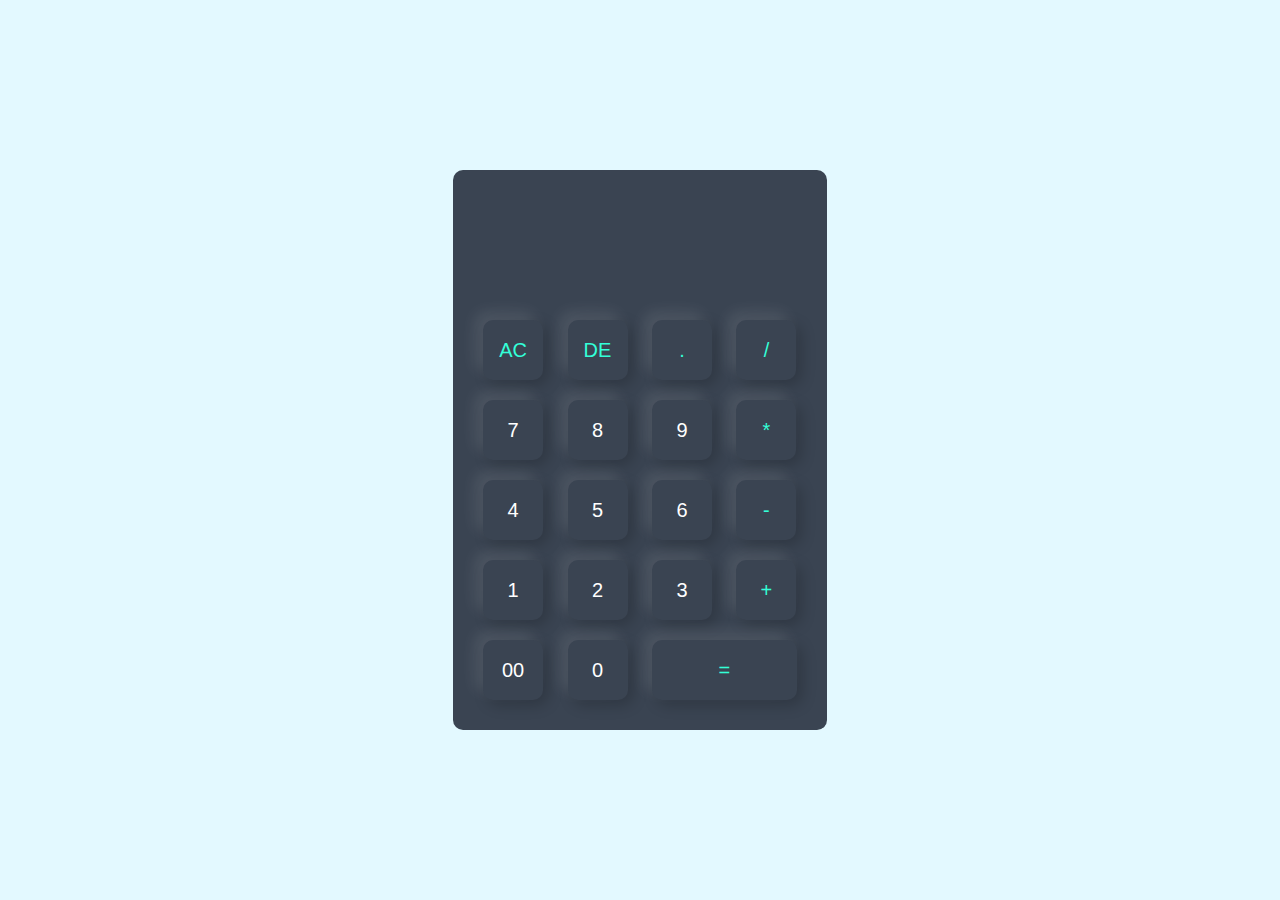
<file: Calculator/index.html>
<!DOCTYPE html>
<html lang="en">
<head>
    <meta charset="UTF-8">
    <meta name="viewport" content="width=device-width, initial-scale=1.0">
    <title>Calculator</title>
    <link rel="stylesheet" href="style.css">
</head>
<body>
    <div class="container">
        <div class="calculator">
            <form>
                <div class="display">
                    <input type="text" name="display" id="display">
                </div>
                <div>
                    <input type="button" value="AC" id="clear" class="operator">
                    <input type="button" value="DE" id="delete" class="operator">
                    <input type="button" value="." id="dot" class="operator">
                    <input type="button" value="/" id="divide" class="operator">
                </div>
                <div>
                    <input type="button" value="7" id="seven">
                    <input type="button" value="8" id="eight">
                    <input type="button" value="9" id="nine">
                    <input type="button" value="*" id="multiply" class="operator">
                </div>
                <div>
                    <input type="button" value="4" id="four">
                    <input type="button" value="5" id="five">
                    <input type="button" value="6" id="six">
                    <input type="button" value="-" id="subtract" class="operator">
                </div>
                <div>
                    <input type="button" value="1" id="one">
                    <input type="button" value="2" id="two">
                    <input type="button" value="3" id="three">
                    <input type="button" value="+" id="add" class="operator">
                </div>
                <div>
                    <input type="button" value="00" id="doubleZero">
                    <input type="button" value="0" id="zero">
                    <input type="button" value="=" id="equal" class="equal
                    operator">                   
                </div>
            </form>
        </div>
    </div>
    <script src="script.js"></script>
</body>
</html>
</file>
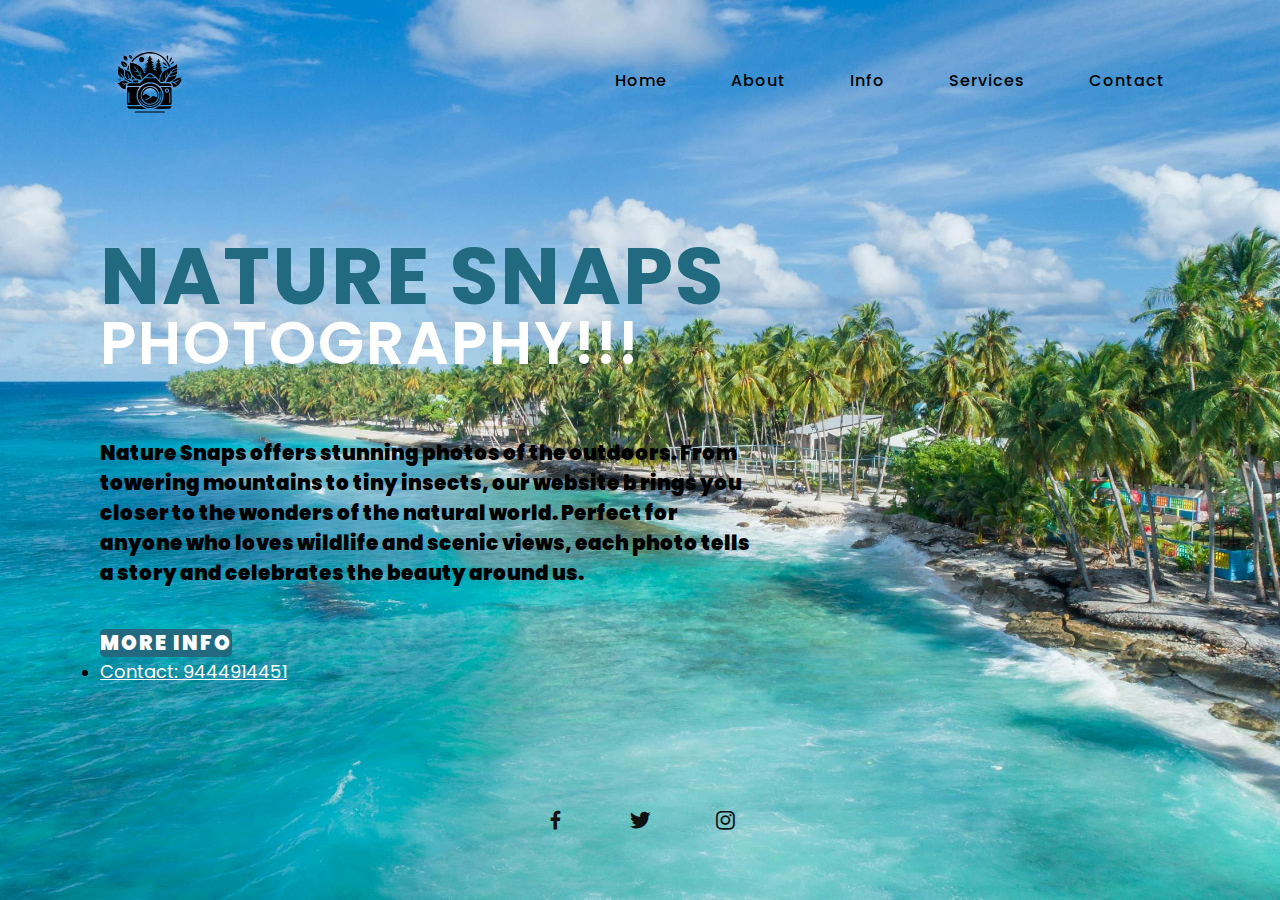
<file: Landing_page/index.html>
<!DOCTYPE html>
<html lang="en">
<head>
    <meta charset="UTF-8">
    <meta name="viewport" content="width=device-width, initial-scale=1.0">
    <title>landing page</title>
    <link rel="stylesheet" href="style.css">
    <link href="https://cdn.jsdelivr.net/npm/boxicons@2.1.2/css/boxicons.min.css" rel="stylesheet">
    <link rel="stylesheet" href="https://cdnjs.cloudflare.com/ajax/libs/font-awesome/5.15.3/css/all.min.css">

</head>
<body>
    <section>
        <input type="checkbox" id="check">
        <header>
            <h2><a href="#" class="logo"><img src="logo1.svg" alt="logo" id="i1"></a></h2>
            <div class="navigation"> 
                <a href="#">Home</a>
                <a href="#">About</a>
                <a href="#">Info</a>
                <a href="#">Services</a>
                <a href="#">Contact</a>
            </div>
            <label for="check">
                <i class="fas fa-bars menu-btn"></i>
                <i class="fas fa-times close-btn"></i>
            </label>
        </header>
        <div class="content">
            <div class="info">
                <h2> Nature Snaps<br> <span>   Photography!!!</span></h2>
                <p>
                    Nature Snaps offers stunning photos of the outdoors. 
                    From towering mountains to tiny insects, our website b
                    rings you closer to the wonders of the natural world.
                     Perfect for anyone who loves wildlife and scenic views, 
                     each photo tells a story and celebrates the beauty around us.
                </p>
                <a href="#" class="info-btn"> More Info</a>
                <li><a href="#">Contact: 9444914451</a></li> 
            </div>
        </div>
        <div class="media-icons">
            <a href="#"><i class='bx bxl-facebook'></i></a>
            <a href="#"><i class='bx bxl-twitter' ></i></a>
            <a href="#"><i class='bx bxl-instagram'></i></a>
        </div>
    </section>
</body>
</html>
</file>
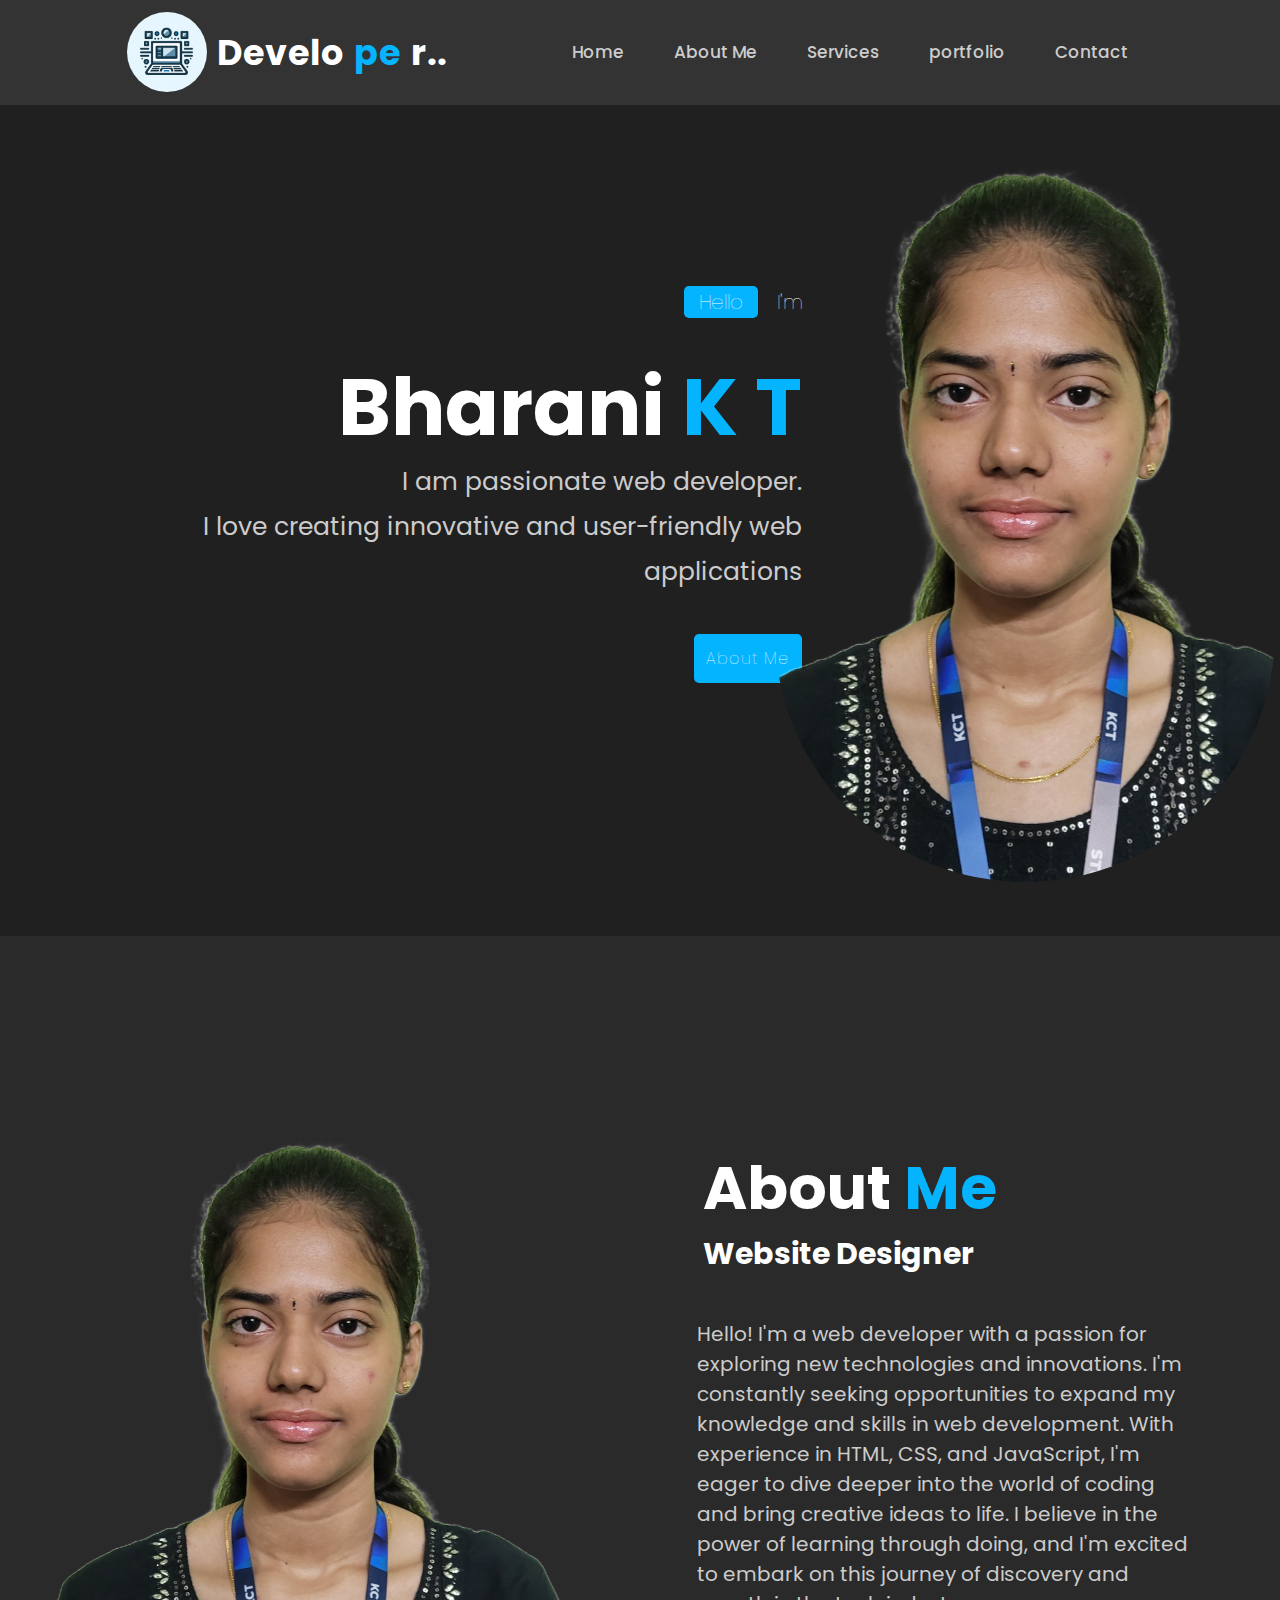
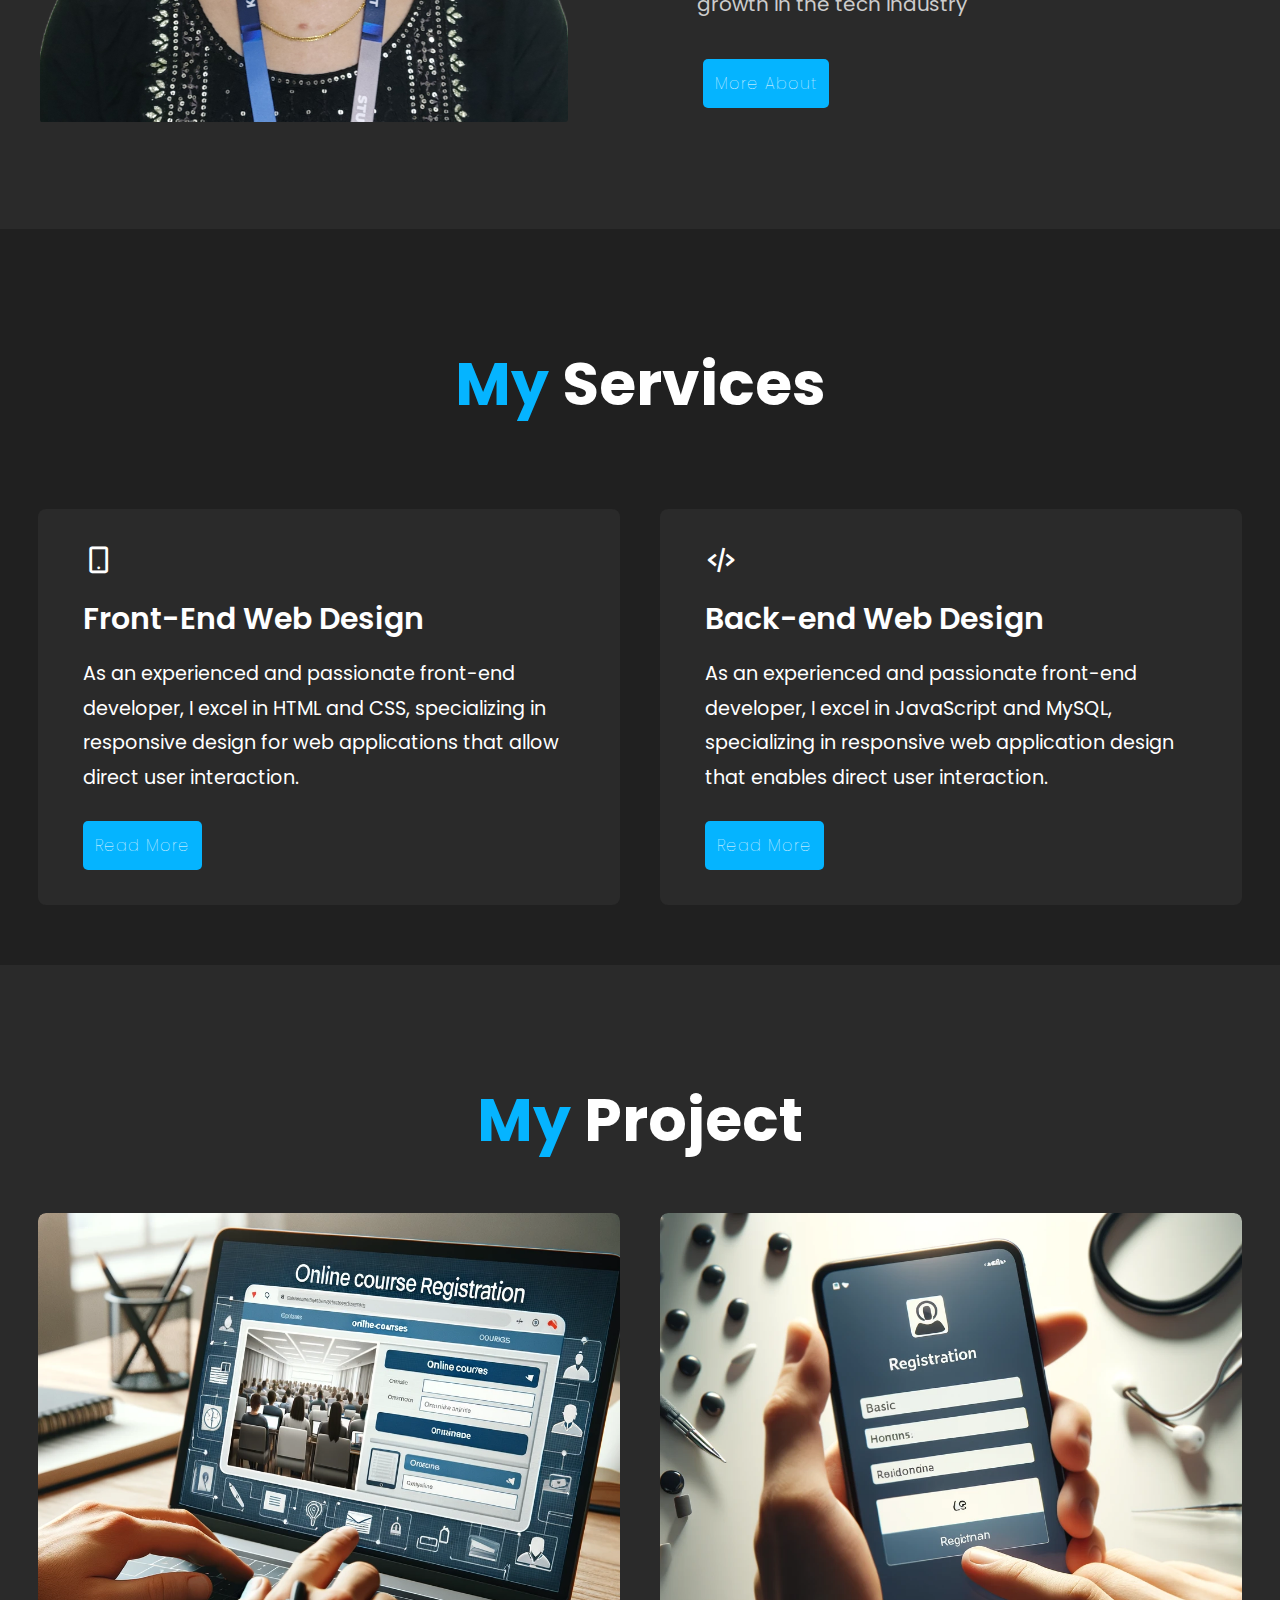
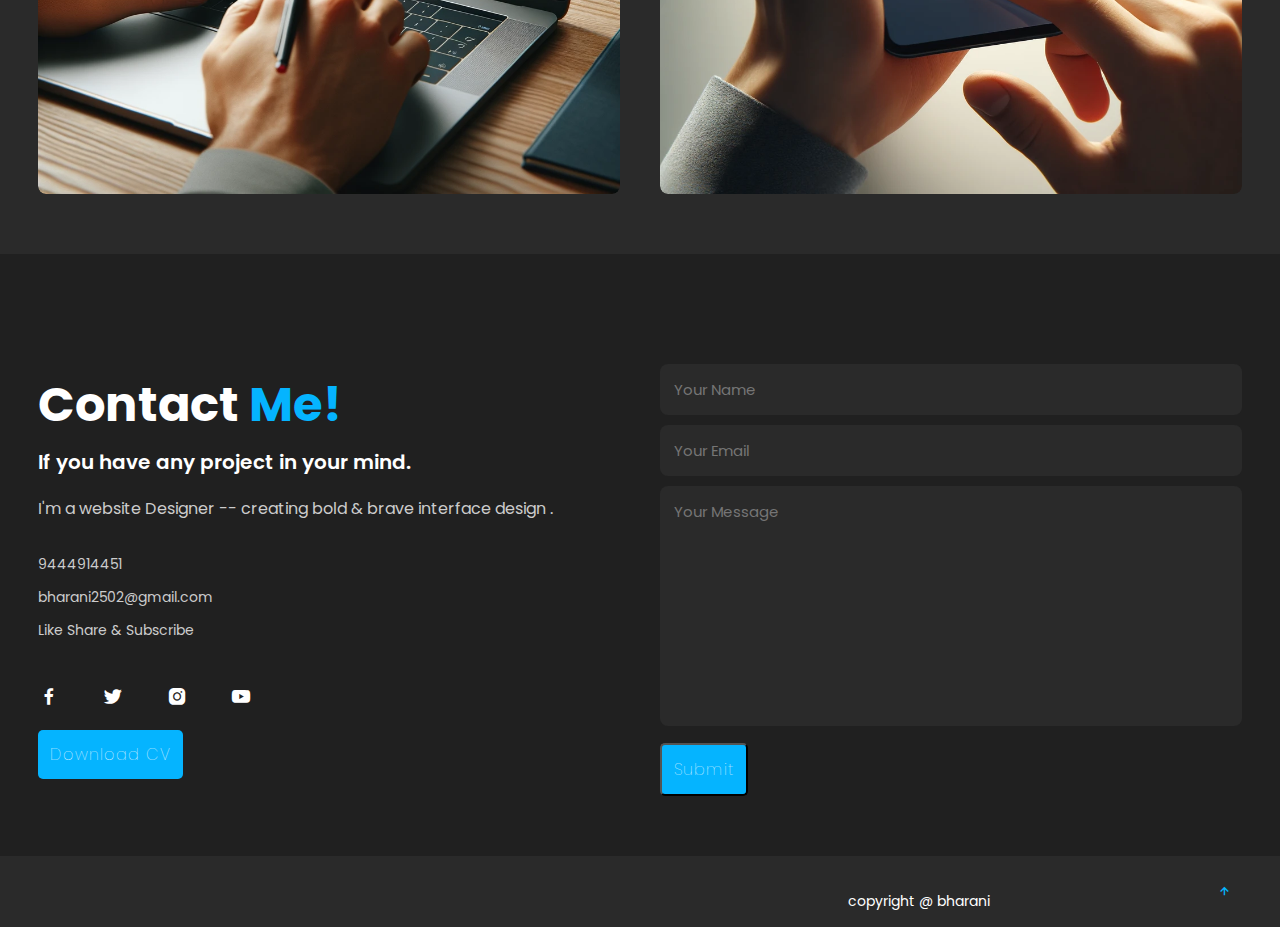
<file: portfolio/index.html>
<!DOCTYPE html>
<html lang="en">
<head>
    <meta charset="UTF-8">
    <meta name="viewport" content="width=device-width, initial-scale=1.0">
    <title>portfolio</title>
    <link rel="stylesheet" href="style.css">
    <link rel="stylesheet" href="https://unpkg.com/boxicons@latest/css/boxicons.min.css">
</head>
<body>
    <header>
        <a href="#" class="logo"><img src="logo1.webp" alt="logo" id="i1">Develo<span>pe</span>r..</a>
        <ul class="navlist">
            <li><a href="#home" class="active">Home</a></li>
            <li><a href="#about" >About Me</a></li>
            <li><a href="#services" >Services</a></li>
            <li><a href="#portfolio" > portfolio</a></li>
            <li><a href="#contact" >Contact </a></li>
        </ul>
        <div class="bx bx-menu" id="menu-icon"></div>
    </header>

<!--          the home section     -->

    <section class="home" id="home">
        <div class="home">
            <div class="home-text">
                <div class="slide">
                    <span class="one">Hello</span>
                    <span class="two">I'm</span>
                </div>
                <br>
                <h1>Bharani <span>K T</span></h1>
                <p>I  am passionate web developer. <br>I love creating innovative and user-friendly web applications</p>
                <div class="button">
                    <a href="#" class="btn">About Me</a>
                </div>
            </div>
        </div>
      <div class="container">
          <!--<img src="thepic.png" alt="face">-->  
        </div>  
</section>

<!--           the  about section           -->

<section class="about" id="about">
<div class="about-img">
    <img src="thepic.png">
</div>
<div class="about-text">
    <h2 id="h21">About <span>Me</span></h2>
    <h4 id="h41">Website Designer</h4>
    <p>
        Hello! I'm a web developer with a passion for
         exploring new technologies and innovations.
          I'm constantly seeking opportunities to expand my knowledge 
           and skills in web development. With experience
            in HTML, CSS, and JavaScript, I'm eager to dive
             deeper into the world of coding and bring creative ideas to life. 
             I believe in the power of learning through doing, and
              I'm excited to embark on this journey of discovery and growth in the tech industry</p>
        <a href="#" class="btn1">More About</a>
        </div>
</section>

<!--          the services section      -->

<section class="services" id="services">
<div class="main-text">
    <h2><span>My  </span>Services</h2>
</div>
<div class="services-content">
    <div class="box">
        <div class="s-icons">
            <i class="bx bx-mobile-alt"></i>
        </div>
        <h3>Front-End Web Design</h3>
        <p>As an experienced and passionate front-end developer,
             I excel in HTML and CSS, specializing in responsive design 
             for web applications that allow direct user interaction.
        </p>
        <a href="#" class="btn">Read More</a>
    </div>
    <div class="box">
        <div class="s-icons">
            <i class="bx bx-code-alt"></i>
        </div>
        <h3>Back-end Web Design</h3>
        <p> 
        As an experienced and passionate front-end developer, 
        I excel in JavaScript and MySQL, specializing in responsive 
        web application design that enables direct user interaction.
        </p>
        <a href="#" class="btn">Read More</a>
    </div>

</div>
</section>

<!--      portfolio section     -->

<section class="portfolio" id="portfolio">
<div class="main-text">
    <h2><span>My  </span>Project</h2>
</div>
<div class="portfolio-content">
    <div class="row">
        <img src="imgp1.webp">
        <div class="layer">
            <h5>Online Course Registration </h5>
            <p>  It provides a central platform where users can explore various courses, 
                learn about their specifics, and register instantlyThe website not only simplifies 
                enrollment but also enhances the educational experience by offering a user-friendly,
                 efficient, and accessible service. </p>
            <a href="#"><i class='bx bx-link-external'></i></a>
        </div>
    </div>
    
    <div class="row">
        <img src="imgp2.webp">
        <div class="layer">
            <h5> Online Registration Form </h5>
            <p>An "Online Registration Form" webpage simplifies the process of 
                signing up for events, services, or memberships by allowing users to 
                fill out and submit necessary information digitally.
                The webpage features a form with fields such as name, email, 
                contact details, and any other relevant information</p>
            <a href="#"><i class='bx bx-link-external'></i></a>
        </div>
    </div>
</div>
</section>

<!--         contact section     -->
<section class="contact" id="contact">
<div class="contact-text">
    <h2>Contact <span>  Me!</span></h2>
    <h4>If you have any project in your mind.</h4>
    <p>I'm a website Designer -- creating bold & brave interface design .
    </p>
    <div class="list">
        <li><a href="#">9444914451</a></li>
        <li><a href="#">bharani2502@gmail.com</a></li>
        <li><a href="#">Like Share & Subscribe</a></li>
    </div>

    <div class="contact-icons">
        <a href="#"><i class='bx bxl-facebook' ></i></box-icon></a>
        <a href="#"><i class='bx bxl-twitter' ></i></box-icon></a>
        <a href="#"><i class='bx bxl-instagram-alt' ></i></box-icon></a>
        <a href="#"><i class='bx bxl-youtube' ></i></box-icon></a>

    </div>
    <a href="Resume.pdf" download class="btn">Download CV</a>
</div>
<div class="contact-form">
    <form name="submit-to-google-sheet">
        <input type="text" name="Name" placeholder="Your Name" required>
        <input type="email"  name="Email" placeholder="Your Email" required>
        <textarea name="Message"   rows="6" placeholder="Your Message" required></textarea>
        <!--<input type="submit" value="Send Message" class="submit" required>-->
        <button type="submit" class="btn2">Submit</button>
    </form>
    <span id="msg"></span>
</div>
</section>

<!--       The End Section      -->
<section class="end">
    <div class="last-text">
        <p>copyright @ bharani</p>
    </div>
        <div class="top">
            <a href="#home"><i class='bx bx-up-arrow-alt'></i></a>
        </div>
  
</section>
<script>
    const scriptURL = 'https://script.google.com/macros/s/AKfycbzT2bvV9HOaazKGU1vp-U27J98217YM1YM9XP8cnhd8u8CMaHMZevYr0QA3xsbf2Re0BQ/exec'
    const form = document.forms['submit-to-google-sheet']
  const msg = document.getElementById("msg")
    form.addEventListener('submit', e => {
      e.preventDefault()
      fetch(scriptURL, { method: 'POST', body: new FormData(form)})
        .then(response => {
            msg.innerHTML = "Message sent successfully"
            setTimeout(function(){
                msg.innerHTML= ""
            },5000)
            form.reset()
        })
        .catch(error => console.error('Error!', error.message))
    })
  </script>
</body>
</html>
</file>
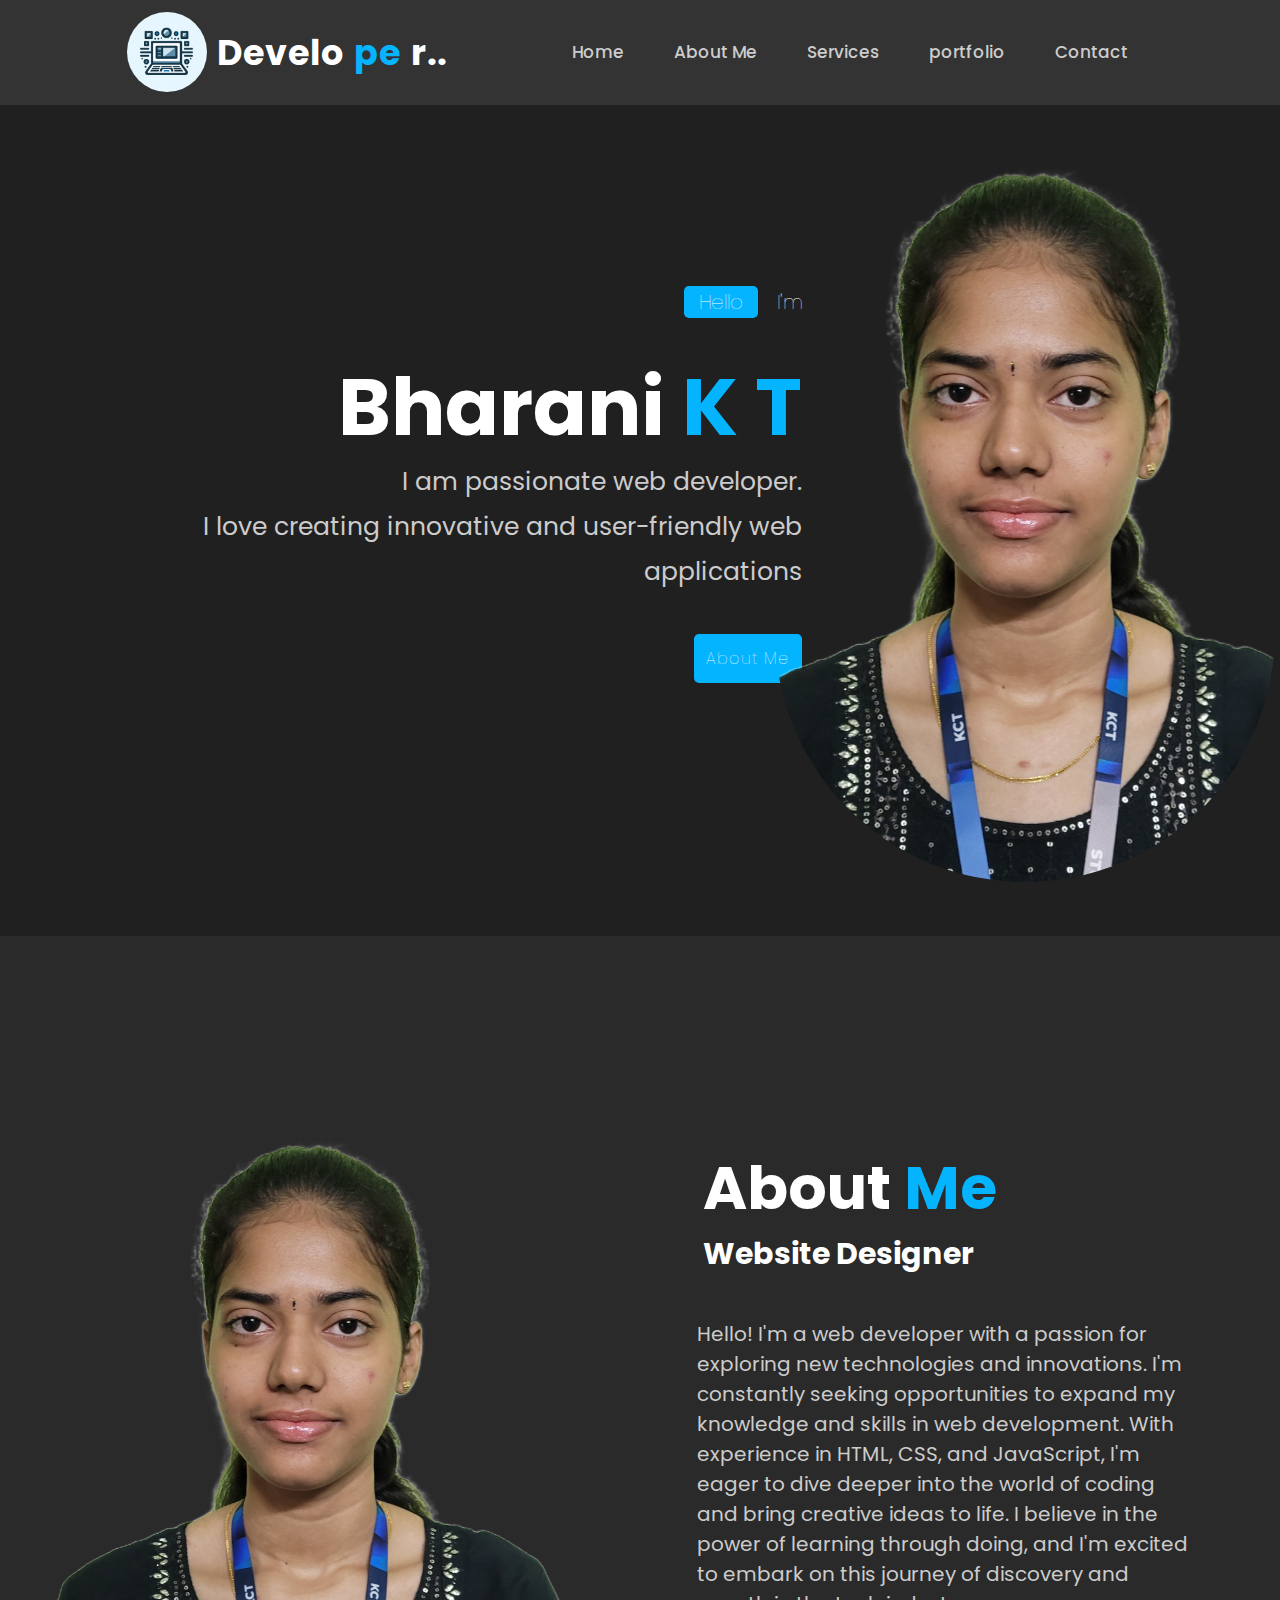
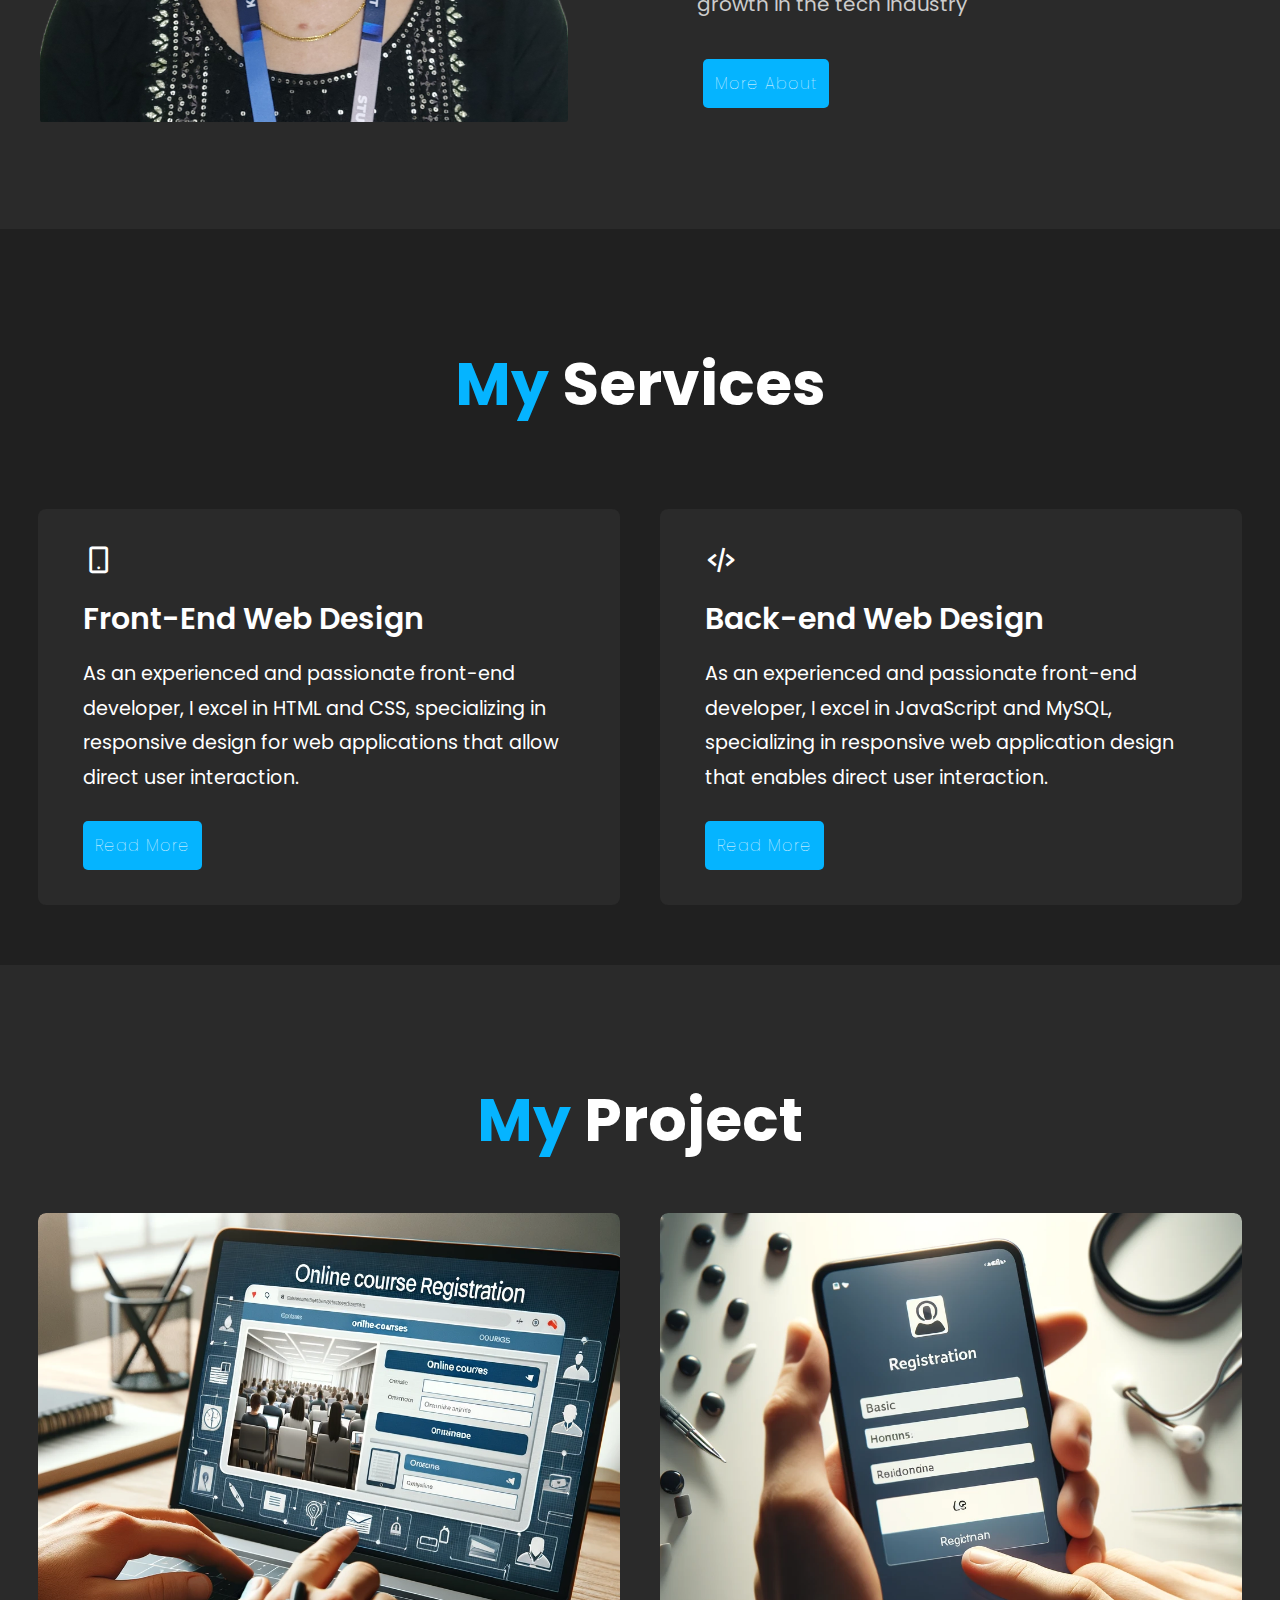
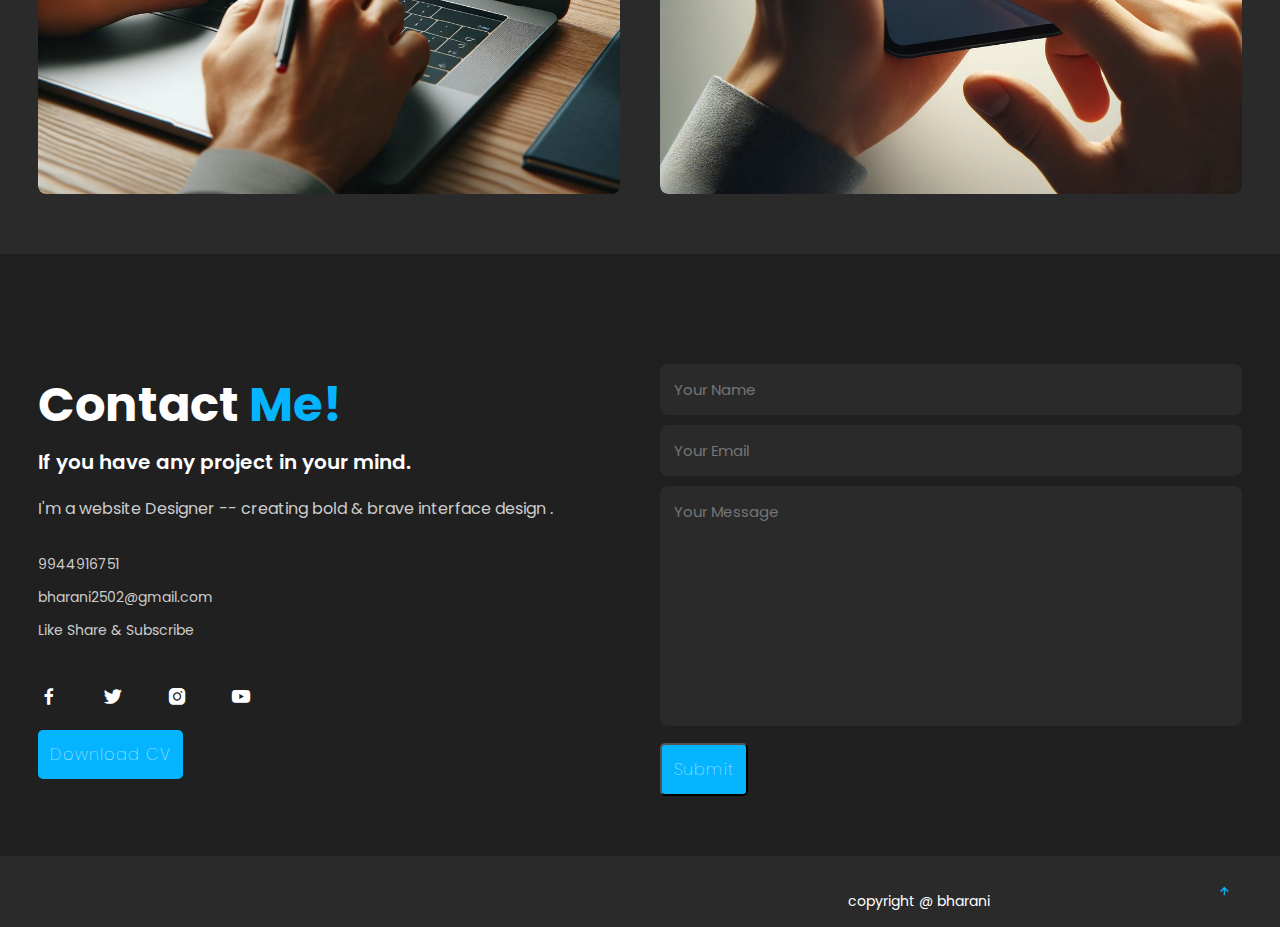
<file: Task 1/index.html>
<!DOCTYPE html>
<html lang="en">
<head>
    <meta charset="UTF-8">
    <meta name="viewport" content="width=device-width, initial-scale=1.0">
    <title>portfolio</title>
    <link rel="stylesheet" href="style.css">
    <link rel="stylesheet" href="https://unpkg.com/boxicons@latest/css/boxicons.min.css">
</head>
<body>
    <header>
        <a href="#" class="logo"><img src="logo1.webp" alt="logo" id="i1">Develo<span>pe</span>r..</a>
        <ul class="navlist">
            <li><a href="#home" class="active">Home</a></li>
            <li><a href="#about" >About Me</a></li>
            <li><a href="#services" >Services</a></li>
            <li><a href="#portfolio" > portfolio</a></li>
            <li><a href="#contact" >Contact </a></li>
        </ul>
        <div class="bx bx-menu" id="menu-icon"></div>
    </header>

<!--          the home section     -->

    <section class="home" id="home">
        <div class="home">
            <div class="home-text">
                <div class="slide">
                    <span class="one">Hello</span>
                    <span class="two">I'm</span>
                </div>
                <br>
                <h1>Bharani <span>K T</span></h1>
                <p>I  am passionate web developer. <br>I love creating innovative and user-friendly web applications</p>
                <div class="button">
                    <a href="#" class="btn">About Me</a>
                </div>
            </div>
        </div>
      <div class="container">
          <!--<img src="thepic.png" alt="face">-->  
        </div>  
</section>

<!--           the  about section           -->

<section class="about" id="about">
<div class="about-img">
    <img src="thepic.png">
</div>
<div class="about-text">
    <h2 id="h21">About <span>Me</span></h2>
    <h4 id="h41">Website Designer</h4>
    <p>
        Hello! I'm a web developer with a passion for
         exploring new technologies and innovations.
          I'm constantly seeking opportunities to expand my knowledge 
           and skills in web development. With experience
            in HTML, CSS, and JavaScript, I'm eager to dive
             deeper into the world of coding and bring creative ideas to life. 
             I believe in the power of learning through doing, and
              I'm excited to embark on this journey of discovery and growth in the tech industry</p>
        <a href="#" class="btn1">More About</a>
        </div>
</section>

<!--          the services section      -->

<section class="services" id="services">
<div class="main-text">
    <h2><span>My  </span>Services</h2>
</div>
<div class="services-content">
    <div class="box">
        <div class="s-icons">
            <i class="bx bx-mobile-alt"></i>
        </div>
        <h3>Front-End Web Design</h3>
        <p>As an experienced and passionate front-end developer,
             I excel in HTML and CSS, specializing in responsive design 
             for web applications that allow direct user interaction.
        </p>
        <a href="#" class="btn">Read More</a>
    </div>
    <div class="box">
        <div class="s-icons">
            <i class="bx bx-code-alt"></i>
        </div>
        <h3>Back-end Web Design</h3>
        <p> 
        As an experienced and passionate front-end developer, 
        I excel in JavaScript and MySQL, specializing in responsive 
        web application design that enables direct user interaction.
        </p>
        <a href="#" class="btn">Read More</a>
    </div>

</div>
</section>

<!--      portfolio section     -->

<section class="portfolio" id="portfolio">
<div class="main-text">
    <h2><span>My  </span>Project</h2>
</div>
<div class="portfolio-content">
    <div class="row">
        <img src="imgp1.webp">
        <div class="layer">
            <h5>Online Course Registration </h5>
            <p>  It provides a central platform where users can explore various courses, 
                learn about their specifics, and register instantlyThe website not only simplifies 
                enrollment but also enhances the educational experience by offering a user-friendly,
                 efficient, and accessible service. </p>
            <a href="#"><i class='bx bx-link-external'></i></a>
        </div>
    </div>
    
    <div class="row">
        <img src="imgp2.webp">
        <div class="layer">
            <h5> Online Registration Form </h5>
            <p>An "Online Registration Form" webpage simplifies the process of 
                signing up for events, services, or memberships by allowing users to 
                fill out and submit necessary information digitally.
                The webpage features a form with fields such as name, email, 
                contact details, and any other relevant information</p>
            <a href="#"><i class='bx bx-link-external'></i></a>
        </div>
    </div>
</div>
</section>

<!--         contact section     -->
<section class="contact" id="contact">
<div class="contact-text">
    <h2>Contact <span>  Me!</span></h2>
    <h4>If you have any project in your mind.</h4>
    <p>I'm a website Designer -- creating bold & brave interface design .
    </p>
    <div class="list">
        <li><a href="#">9944916751</a></li>
        <li><a href="#">bharani2502@gmail.com</a></li>
        <li><a href="#">Like Share & Subscribe</a></li>
    </div>

    <div class="contact-icons">
        <a href="#"><i class='bx bxl-facebook' ></i></box-icon></a>
        <a href="#"><i class='bx bxl-twitter' ></i></box-icon></a>
        <a href="#"><i class='bx bxl-instagram-alt' ></i></box-icon></a>
        <a href="#"><i class='bx bxl-youtube' ></i></box-icon></a>

    </div>
    <a href="Resume.pdf" download class="btn">Download CV</a>
</div>
<div class="contact-form">
    <form name="submit-to-google-sheet">
        <input type="text" name="Name" placeholder="Your Name" required>
        <input type="email"  name="Email" placeholder="Your Email" required>
        <textarea name="Message"   rows="6" placeholder="Your Message" required></textarea>
        <!--<input type="submit" value="Send Message" class="submit" required>-->
        <button type="submit" class="btn2">Submit</button>
    </form>
    <span id="msg"></span>
</div>
</section>

<!--       The End Section      -->
<section class="end">
    <div class="last-text">
        <p>copyright @ bharani</p>
    </div>
        <div class="top">
            <a href="#home"><i class='bx bx-up-arrow-alt'></i></a>
        </div>
  
</section>
<script>
    const scriptURL = 'https://script.google.com/macros/s/AKfycbzT2bvV9HOaazKGU1vp-U27J98217YM1YM9XP8cnhd8u8CMaHMZevYr0QA3xsbf2Re0BQ/exec'
    const form = document.forms['submit-to-google-sheet']
  const msg = document.getElementById("msg")
    form.addEventListener('submit', e => {
      e.preventDefault()
      fetch(scriptURL, { method: 'POST', body: new FormData(form)})
        .then(response => {
            msg.innerHTML = "Message sent successfully"
            setTimeout(function(){
                msg.innerHTML= ""
            },5000)
            form.reset()
        })
        .catch(error => console.error('Error!', error.message))
    })
  </script>
</body>
</html>
</file>
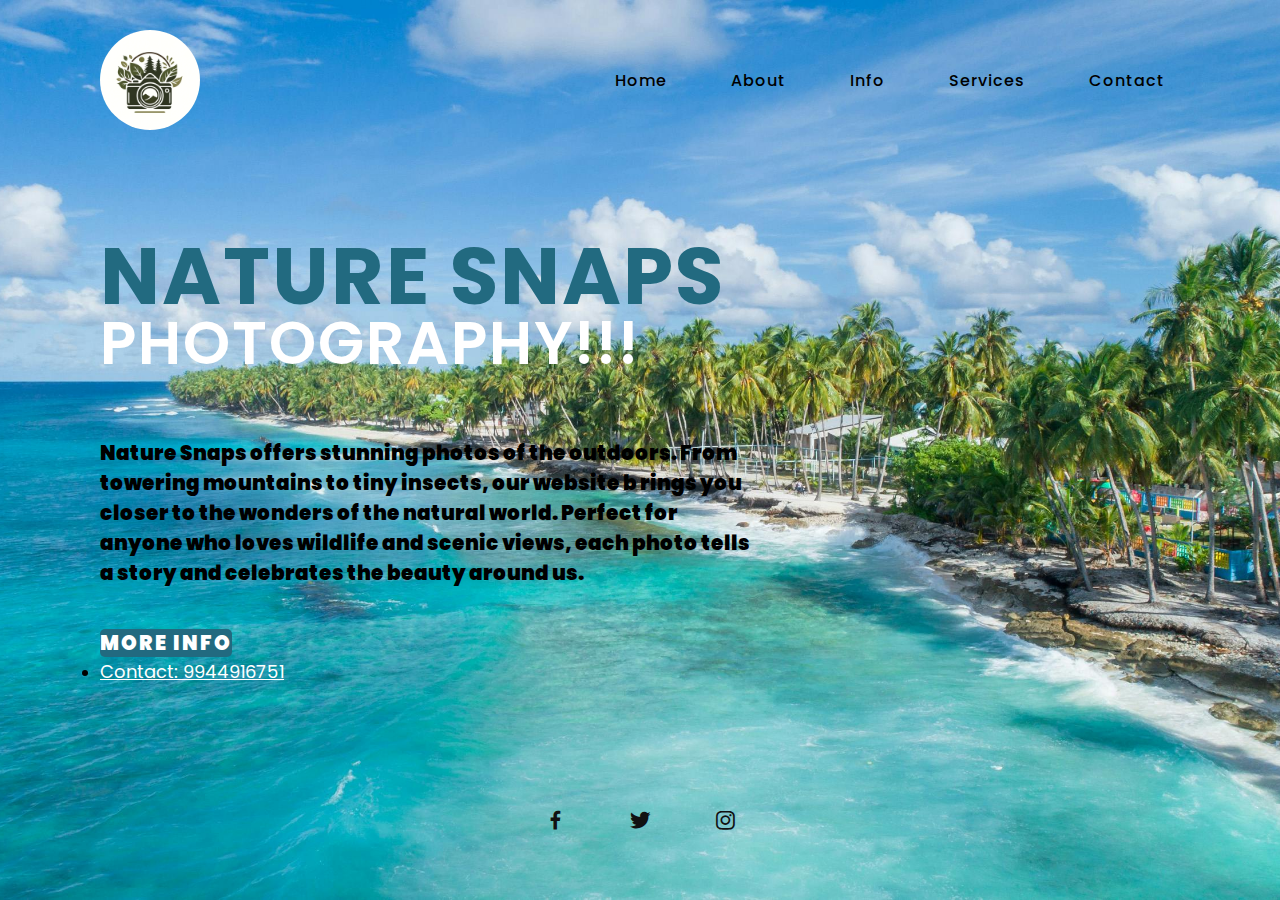
<file: Task 2/index.html>
<!DOCTYPE html>
<html lang="en">
<head>
    <meta charset="UTF-8">
    <meta name="viewport" content="width=device-width, initial-scale=1.0">
    <title>landing page</title>
    <link rel="stylesheet" href="style.css">
    <link href="https://cdn.jsdelivr.net/npm/boxicons@2.1.2/css/boxicons.min.css" rel="stylesheet">
    <link rel="stylesheet" href="https://cdnjs.cloudflare.com/ajax/libs/font-awesome/5.15.3/css/all.min.css">

</head>
<body>
    <section>
        <input type="checkbox" id="check">
        <header>
            <h2><a href="#" class="logo"><img src="logo1.webp" alt="logo" id="i1"></a></h2>
            <div class="navigation"> 
                <a href="#">Home</a>
                <a href="#">About</a>
                <a href="#">Info</a>
                <a href="#">Services</a>
                <a href="#">Contact</a>
            </div>
            <label for="check">
                <i class="fas fa-bars menu-btn"></i>
                <i class="fas fa-times close-btn"></i>
            </label>
        </header>
        <div class="content">
            <div class="info">
                <h2> Nature Snaps<br> <span>   Photography!!!</span></h2>
                <p>
                    Nature Snaps offers stunning photos of the outdoors. 
                    From towering mountains to tiny insects, our website b
                    rings you closer to the wonders of the natural world.
                     Perfect for anyone who loves wildlife and scenic views, 
                     each photo tells a story and celebrates the beauty around us.
                </p>
                <a href="#" class="info-btn"> More Info</a>
                <li><a href="#">Contact: 9944916751</a></li> 
            </div>
        </div>
        <div class="media-icons">
            <a href="#"><i class='bx bxl-facebook'></i></a>
            <a href="#"><i class='bx bxl-twitter' ></i></a>
            <a href="#"><i class='bx bxl-instagram'></i></a>
        </div>
    </section>
</body>
</html>
</file>
<file: Calculator/style.css>
*{
    margin:0;
    padding:0;
    font-family: 'Poppins', sans-serif;
    box-sizing: border-box;
}
.container{
    width: 100%;
    height: 100vh;
    background-color: #e3f9ff;
    display: flex;
    align-items: center;
    justify-content: center;
}
.calculator a:hover{
    transform:scale(1.5);
}
.calculator{
    background-color: #3a4452;
    padding: 20px;
    border-radius: 10px;

}
.calculator form input{
    border: 0;
    outline: 0;
    width: 60px;
    height: 60px;
    border-radius: 10px;
    box-shadow: -8px -8px 15px rgba(255, 255,255,0.1), 5px 5px 15px rgba(0, 0,0,0.2);
    background-color: transparent;
    font-size: 20px;
    color: #fff;
    cursor: pointer;
    margin: 10px;
   
}
form .display{
    display: flex;
    justify-content: flex-end;
    margin: 20px 0;
}
form .display input{
    text-align: right;
    flex: 1;
    font-size: 45px;
    box-shadow: none;
}
form input.equal {
    width: 145px;
}
form input.operator{
    color: #33ffd8;
}
</file>
<file: Landing_page/style.css>
@import url('https://fonts.googleapis.com/css2?family=Poppins:ital,wght@0,100;0,200;1,100;1,200;1,300;1,400;1,500;1,600;1,700;1,800;1,900&display=swap');

* {
    margin: 0;
    padding: 0;
    box-sizing: border-box;
    font-family: "Poppins", sans-serif;
}

section {
    position: relative;
    width: 100%;
    min-height: 100vh;
    display: flex;
    flex-direction: column;
    justify-content: flex-start;
    background-image: url('b1.jpg');
    background-size: cover;
    background-position: center;
}
.logo {
    display: flex;
    align-items: center;
    justify-content: center;
}

#i1 {
    width: 100px;
    height: auto;
    transition: transform 0.3s ease;
    border-radius: 100%;
}

#i1:hover {
    transform: scale(1.1);
}

.info li a{
    display: block;
    color: #fff;
    font-size: 18px;
    transition: all .45s ease;
}
.info  a{
    color: #fff;
    font-size: 18px;
    transition: all .45s ease;
}
.info  a:hover{
    color: darkblue;
    transform: translateY(5px);
}
.info li a:hover{
    color: darkblue;
    transform: translateY(5px);
}
header {
    position: relative;
    top: 0;
    width: 100%;
    padding: 30px 100px;
    display: flex;
    justify-content: space-between;
    align-items: center;
}

header .logo {
    color: #000;
    font-size: 50px;
    text-decoration: none;
    text-transform: uppercase;
    font-weight: 10000;
    letter-spacing: 1px;
}

header .navigation a {
    color: #000;
    text-decoration: none;
    font-weight: 500;
    letter-spacing: 1px;
    padding: 2px 15px;
    border-radius: 20px;
    transition: all 0.3s ease;    
}

header .navigation a:not(:last-child) {
    margin-right: 30px;
}

header .navigation a:hover {
    background: #fff; 
}
.content {
    max-width: 650px;
    margin: 60px 100px;
}
.content .info h2{
    color:#226A80 ;
    font-size: 80px;
    text-transform: uppercase;
    font-weight: 10000;
    letter-spacing: 2px;
    line-height: 60px;
    margin-bottom:30px ;
    font-style: bold;
    margin-top: 4%;
}
.content .info h2 span{
    color: #fff;
    font-size: 60px;
    font-weight: 600;
}
.content .info p{
    font-size: 20px;
    font-weight: 900;
    margin-bottom: 40px;
    margin-top: 10%;
}
.content .info-btn{
    color: #fff;
    background: #226A80;
    text-decoration: none;
    text-transform: uppercase;
    font-weight: 900;
    letter-spacing: 2px;
    border-radius: 5px;
    transition: all 0.3s ease;
    font-size: 20px;
}
.content .info-btn:hover{
    background: #0C4F60;
}
.media-icons{
    display: flex;
    justify-content: center;
    align-items: center;
    margin: auto;
}
.media-icons a{
    position: relative;
    color: #111;
    font-size: 25px;
    transition: all 0.3s ease;
    transition-property: transform;
}
.media-icons a:not(:last-child){
    margin-right: 60px;
}
.media-icons a:hover{
    transform:scale(1.5);
}
label{
    display: none;
}
#check{
    z-index: 3;
    top: 0;
    left: 0;
    display: none;
}
@media(max-width:960px){
    header .navigation{
        display: none;
    }
    label{
        display: block;
        font-size:25px ;
        cursor: pointer;
        transition: all 0.3s ease;
        transition-property: color;
    }
    label:hover{
        color: #fff;
    }
    label .close-btn{
        display:none;
    }
    #check:checked~header .navigation{
        z-index: 2;
        position: fixed;
        background: rgb(114, 223, 255,0.9);
        top: 0;
        bottom: 0;
        left: 0;
        right: 0;
        display: flex;
        flex-direction: column;
        justify-content: center;
        align-items: center;
    }
    #check:checked~header .navigation a{
        font-weight: 700;
        margin-right: 0;
        margin-bottom: 50px;
        letter-spacing: 2px;
    }
    #check:checked~header label .menu-btn{
        display: none;

    }
    #check:checked~header label .close-btn{
        z-index: 2;
        display: block;
        position: fixed;
    }
    label .menu-btn{
        position: absolute;
    }
    header .logo{
        position: absolute;
        bottom: -6px;
    }
    .content .info h2{
        font-size: 45px;
        line-height: 50px;
    }
    .content .info h2 span{
        font-size: 40px;
        line-height: 600px;
    }
    .content .info p{
        font-size: 14px;
    }
}
@media(max-width:560px) {
    .content .info h2{
        font-size: 35px;
        line-height: 40px;
    }
    .content .info h2 span{
        font-size: 30px;
        line-height: 600;
    }
    .content .info p{
        font-size: 14px;
    }
}
</file>
<file: portfolio/style.css>
@import url('https://fonts.googleapis.com/css2?family=Poppins:ital,wght@0,400;0,600;1,200;1,400&display=swap');

*{
    padding: 0;
    margin: 0;
    box-sizing: border-box;
    text-decoration: none;
    list-style: none;
    scrollbar-width: smooth;
    font-family: 'Poppins',sans-serif;
}
:root{
    --bg--color:#2a2a2a;
    --second--bg-color:#202020;
    --text-color:#fff;
    --second-color:#ccc;
    --main-color:#05b4ff;
    --big-font:5rem;
    --h2-font:3rem;
    --p-font:1.1rem;
    
}
body{
    background: var(--bg--color);
    color: var(--text-color);
}
header{
    position: fixed;
    width: 100%;
    top: 0;
    right: 0;
    z-index: 1000;
    display: flex;
    align-items: center;
    justify-content:center ;
    height: auto;
    padding: 22px 15%;
    border-bottom: 1px solid transparent;
    transition: all .45s ease;
    background-color:#2a2a2a;

}
.logo{
    color: var(--text-color);
    font-size: 35px;
    font-weight: 700;
    letter-spacing: 1px;
   

}
header a.logo {
    display: flex;
    align-items: center;
    text-decoration: none;
    color: inherit;
    gap: 10px;
}

header a.logo img {
    display: block;
    width: 50px;
    height: auto;
}

header a.logo span {
    font-weight: bold;
}

header {
    background: #333;
    padding: 10px 20px;
    color: #fff;
}


#i1 {
    width: 80px;
    height: auto;
    transition: transform 0.3s ease;
    border-radius: 100%;
    display: flex;
    align-items: center;
    justify-content: center;
}
span{
    color: var(--main-color);
}
.navlist {
    display: flex;
    margin-left: 100px;

}
.navlist a:active{
    color: var(--main-color);
}
.navlist a{
    color:var(--second-color);
    font-size: 17px;
    font-weight: 500;
    margin:0 25px;
    transition: all .45s ease;
}
.navlist a:hover{
    color: var(--main-color);
}
#menu-icon   {
    font-size: 35px;
    color: var(--text-color);
    z-index: 1000;
    cursor: pointer;
    margin-left: 25px;
    display: none;

}
section{
    padding: 160px 15% 120px;
}
.home {
    display: flex;
    justify-content: center;
    align-items: center;
    height: 100vh;
    width: auto;
    background: var(--second--bg-color); 
    margin-bottom: 10vh;
    margin-top: 4vh;
}
.home h1{
    font-size: 1000px;
   
}
.home-text {
    text-align: right;
    padding-right: 440px;
    
}
.home-text p{
    font-size: 25px;
    color: var(--second-color);
    line-height: 1.8;
    margin-bottom: 40px;
    font-weight: 300px;

}
.container {
    position: absolute;
    right: 5px;
    top: 58%;
    bottom: auto;
    transform: translateY(-50%);
    background-image: url('thepic.png');
    width: auto;  
    min-width: 500px; 
    min-height: 80vh;
    height: auto;
    background-size: cover;
    background-position: center;
    background-repeat: no-repeat;
    padding: 160px 13% 120px;
    border-radius: 1000px;
}


.container img {
    border-radius: 60%;
    width: 500px; 
    height: 500px; 
    margin-right: 80px;
    margin-top: 60px;
}
.slide{
    margin-bottom: 20px;
}
.one{
    display: inline-block;
    margin-right: 15px;
    padding: 0 15px;
    line-height: 32px;
    font-size: 20px;
    font-weight: 100;
    border-radius: 5px;
    background: var(--main-color);
    color: var(--text-color);
}
.two{
    display: inline-block;
    color: var(--text-color);
    font-size: 20px;
    font-weight: 100;
}
.home-text h1{
    font-size: var(--big-font);
    font-weight: 700;
    color: var(--text-color);
    line-height: 1.1;
    margin: 0 0 8px;


}
.home-text h3{
    color: var(--text-color);
    margin: 0 0 35px;
    font-size: 90px;
    line-height: 1.1;
}
.button{
    display: inline-block;
    align-items: center;
    justify-content: center;
}
.btn{
    display: inline-block;
    padding: 12px;
    background:var(--main-color) ;
    border-radius: 5px;
    color: var(--text-color);
    font-size: 1rem;
    letter-spacing: 1px;
    font-weight: 100;
    transition: all .45s ease;

}
.btn:hover{
    transform:scale(0.9);
}
.btn1{
    display: inline-block;
    padding: 12px;
    background:var(--main-color) ;
    border-radius: 5px;
    color: var(--text-color);
    font-size: 1rem;
    letter-spacing: 1px;
    font-weight: 100;
    transition: all .45s ease;
    margin-left: 46px;

}
.btn1:hover{
    transform:scale(0.9);
}
.about{
    display: grid;
    grid-template-columns: repeat(2,1fr);
    align-items: center;
    gap: 1.5rem;
    
  
}
.about-img img{
    max-width: 530px;
    height: auto;
    width: 100%;
    border-radius: 3px;
    padding-left: 2px;

}
.about-text {
    text-align: left;
    margin: 2px; 
    border: 2px solid transparent; 
    padding: 1px;
    
}
.about-text h2{
    font-size: var(--h2-font);
    line-height: 1;
   padding-right: 50px;
}
.about-text h4{
    font-size: 30px;
    font-weight: 600px;
    color: var(--text-color);
    line-height: 1.7;
    margin: 10px 0 20px;


}
.about-text p{
    color: var(--second-color);
    font-size: 20px;
    line-height: 1.5;
    margin: 2.5rem;
    font-family: 'Poppins', Times, serif;

}
#h21{
    margin-left: 46px;
    font-size: 60px;
}
#h41{
    margin-left: 46px;
}
.services{
    background: var(--second--bg-color);
    margin-top: 40px;
}
.main-text{
text-align: center;
}
.main-text p{
    color: var(--second-color);
    font-size: 15px;
    margin-bottom: 15px;

}
.main-texth2{
    font-size: var(--h2-font);
    line-height: 1;
}
.services-content{
display: grid;
grid-template-columns: repeat(auto-fit,minmax(250px,auto));
align-items: center;
gap: 2.5rem;
margin-top: 5rem;
}
.box{
    background: var(--bg--color);
    padding: 35px 45px;
    border-radius: 8px;
    transition: all .45s ease;
}
.s-icons i{
    font-size: 32px;
    margin-bottom: 20px;
}
.box h3{
    font-size: 30px;
    font-weight: 600;
    color:var(--text-color);
    margin-bottom: 15px;
}
.box p{
    color: var(--text-color);
    font-size :1.2rem;
    line-height: 1.8;
    margin-bottom: 25px;
}
.box:hover{
    transform: translateY(-8px);
    cursor: pointer;
}
.btn:hover{
    transform: translateY(-8px);
    cursor: pointer;
}
.main-text h2{
    font-size: 60px;
}
.portfolio-content{
    display: grid;
    grid-template-columns: repeat(auto-fit,minmax(350px,auto));
    align-items: center;
    gap: 2.5rem;
    margin-top: 3rem;
}
.row{
    position: relative;
    overflow: hidden;
    border-radius: 8px;
    cursor: pointer;
    font-size: 40px;
}

.row img{
    width: 100%;
    border-radius: 8px;
    display: block;
    transition: transform 0.5s;
}
.layer{
    width: 100%;
    height: 0;
    background: linear-gradient(rgba(0,0,0,0.1),#00a6ff);
    position: absolute;
    border-radius: 8px;
    left: 0;
    bottom: 0;
    overflow: hidden;
    display: flex;
    flex-direction: column;
    align-items: center;
    padding: 0 40px;
    transition: height 0.5s;
}
.layer h5{
    font: 20px;
    font-weight: 600;
    margin-bottom:15px;
    color: #202020;
    line-height: 2.5;
    letter-spacing: 2;
    
}
.layer p{
    color:var(--text-color);
    font-size: 15px;
    line-height: 2;
    letter-spacing: 2;
}
.layer i {
   color: var(--main-color);
    margin-top: 20px;
    font-size: 20px;
    background-color: var(--text-color);
    width: 60px;
    height: 60px;
    display: flex;
    align-items: center;
    justify-content: center;
    border-radius: 50%;
}
.row:hover img{
    transform: scale(1.1);
}
.row:hover .layer{
    height: 100%;
}
.contact{
    background: var(--second--bg-color);
    display: grid;
    grid-template-columns: repeat(2,1fr);
    align-items: center;
    gap: 2.5rem;
}
.contact-text h4{
    color: var(--text-color);
    margin: 18px 0;
    font-size: 20px;
    font-weight: 600;
}
.contact-text h2{
    font-size: var(--h2-font);
    line-height: 1;

}
.contact-text p{
    color: var(--second-color);
    font-size: var(--second-color);
    line-height: 1.8;
    margin-bottom: 30px;
}
.list{
    margin-bottom: 2.8rem;

}
.list li{
    margin-bottom: 12px;

}
.list li a{
    display: block;
    color: var(--second-color);
    font-size: 14px;
    transition: all .45s ease;
}
.list li a:hover{
    color: var(--text-color);
    transform: translateY(5px);
}
.contact-icons i{
    height: 45px;
    width: 45px;
    color: var(--text-color);
    font-size: 22px;
    display:inline-block ;
    align-items: center;
    justify-content: center;
    border-radius: 8px;
    margin-right: 15px;
    transition: all .45s ease;
}
.contact-icons i:hover{
    color: var(--main-color);
}
.contact-form form input, form textarea{
    width: 100%;
    padding: 14px;
    background:var(--bg--color);
    color: var(--text-color);
    border: none;
    outline: none;
    font-size: 15px;
    border-radius: 8px;
    margin-bottom: 10px;
}
.contact-form textarea{
    resize: none;
    height: 240px;
}
.contact-form .submit{
    display: inline-block;
    font-size: 16px;
    background:var(--main-color);
    color: var(--text-color);
    width: 160px;
    transition: all .45s ease;
}
.contact-form .submit:hover{
    transform: scale(1.1);
    cursor: pointer;
}
.end {
    padding: 20px;
    display: flex;
    flex-wrap: wrap;
    align-items: center;
    justify-content: space-between;
    gap: 2rem;
    background: var(--bg--color);
}
.last-text p{
    color: var(--second--color);
    font-size: 14px;
    text-align: center;
    margin-left: 90vh;
    font-weight: 300px;
    margin-top: 20px;
}
.top i{
    padding: 10px;
    border-radius: 8px;
    font-size: 15px;
    color: var(--main-color);
}
.btn2{
    display: inline-block;
    padding: 12px;
    background:var(--main-color) ;
    border-radius: 5px;
    color: var(--text-color);
    font-size: 1rem;
    letter-spacing: 1px;
    font-weight: 100;
    transition: all .45s ease;
    cursor: pointer;

}
.btn2:hover{
    transform:scale(0.9);
}
#msg{
    color: var(--main-color);
    margin-top: 0px;
    display: block;
}
@media(max-width: 1480px){
    header{
        padding: 12px 2.5%;
        transition:  .1s;
    }
    section{
        padding: 110px 3% 60px;
    }
    .end{
        padding: 15px 3%;
    }
}
@media(max-width:1100px){
    :root{
        --big-font:4rem;
        --h2-font:2.5rem;
        --p-font:1rem;
        transition: .1s;
    }
    .home-text h3{
        font-size: 2.5rem;
    }
    .home{
        height: 87vh;
    }
}
@media (max-width:920){
    .about{
        grid-template-columns: 1fr;
    }
    .about-img img{
        width: 100%;
        height: auto;
        max-width: 100%;
    }
    .contact{
        grid-template-columns: 1fr;
    }
}
@media(max-width:480px){
    #menu-icon{
        display: block;
    }
    .navlist{
        position: absolute;
        top: -100px;
        right: 0;
        left: 0;
        display: flex;
        flex-direction: column;
        background: var(--bg--color);
        text-align: left;
        transition: all .45s ease;
    }
    .navlist a{
        display: block;
        margin:17px;
        font-size: 20px;
        transition: all .45s ease;
        color: var(--text-color);
    }
    .navlist a:hover{
        color: var(--main-color);
    }
    .navlist a:active{
        color: var(--text-color);
    }
    .navlist .open{
        top: 100%;
    }
}
</file>
<file: Task 1/style.css>
@import url('https://fonts.googleapis.com/css2?family=Poppins:ital,wght@0,400;0,600;1,200;1,400&display=swap');

*{
    padding: 0;
    margin: 0;
    box-sizing: border-box;
    text-decoration: none;
    list-style: none;
    scrollbar-width: smooth;
    font-family: 'Poppins',sans-serif;
}
:root{
    --bg--color:#2a2a2a;
    --second--bg-color:#202020;
    --text-color:#fff;
    --second-color:#ccc;
    --main-color:#05b4ff;
    --big-font:5rem;
    --h2-font:3rem;
    --p-font:1.1rem;
    
}
body{
    background: var(--bg--color);
    color: var(--text-color);
}
header{
    position: fixed;
    width: 100%;
    top: 0;
    right: 0;
    z-index: 1000;
    display: flex;
    align-items: center;
    justify-content:center ;
    height: auto;
    padding: 22px 15%;
    border-bottom: 1px solid transparent;
    transition: all .45s ease;
    background-color:#2a2a2a;

}
.logo{
    color: var(--text-color);
    font-size: 35px;
    font-weight: 700;
    letter-spacing: 1px;
   

}
header a.logo {
    display: flex;
    align-items: center;
    text-decoration: none;
    color: inherit;
    gap: 10px;
}

header a.logo img {
    display: block;
    width: 50px;
    height: auto;
}

header a.logo span {
    font-weight: bold;
}

header {
    background: #333;
    padding: 10px 20px;
    color: #fff;
}


#i1 {
    width: 80px;
    height: auto;
    transition: transform 0.3s ease;
    border-radius: 100%;
    display: flex;
    align-items: center;
    justify-content: center;
}
span{
    color: var(--main-color);
}
.navlist {
    display: flex;
    margin-left: 100px;

}
.navlist a:active{
    color: var(--main-color);
}
.navlist a{
    color:var(--second-color);
    font-size: 17px;
    font-weight: 500;
    margin:0 25px;
    transition: all .45s ease;
}
.navlist a:hover{
    color: var(--main-color);
}
#menu-icon   {
    font-size: 35px;
    color: var(--text-color);
    z-index: 1000;
    cursor: pointer;
    margin-left: 25px;
    display: none;

}
section{
    padding: 160px 15% 120px;
}
.home {
    display: flex;
    justify-content: center;
    align-items: center;
    height: 100vh;
    width: auto;
    background: var(--second--bg-color); 
    margin-bottom: 10vh;
    margin-top: 4vh;
}
.home h1{
    font-size: 1000px;
   
}
.home-text {
    text-align: right;
    padding-right: 440px;
    
}
.home-text p{
    font-size: 25px;
    color: var(--second-color);
    line-height: 1.8;
    margin-bottom: 40px;
    font-weight: 300px;

}
.container {
    position: absolute;
    right: 5px;
    top: 58%;
    bottom: auto;
    transform: translateY(-50%);
    background-image: url('thepic.png');
    width: auto;  
    min-width: 500px; 
    min-height: 80vh;
    height: auto;
    background-size: cover;
    background-position: center;
    background-repeat: no-repeat;
    padding: 160px 13% 120px;
    border-radius: 1000px;
}


.container img {
    border-radius: 60%;
    width: 500px; 
    height: 500px; 
    margin-right: 80px;
    margin-top: 60px;
}
.slide{
    margin-bottom: 20px;
}
.one{
    display: inline-block;
    margin-right: 15px;
    padding: 0 15px;
    line-height: 32px;
    font-size: 20px;
    font-weight: 100;
    border-radius: 5px;
    background: var(--main-color);
    color: var(--text-color);
}
.two{
    display: inline-block;
    color: var(--text-color);
    font-size: 20px;
    font-weight: 100;
}
.home-text h1{
    font-size: var(--big-font);
    font-weight: 700;
    color: var(--text-color);
    line-height: 1.1;
    margin: 0 0 8px;


}
.home-text h3{
color: var(--text-color);
margin: 0 0 35px;
font-size: 90px;
line-height: 1.1;
}
.button{
    display: inline-block;
    align-items: center;
    justify-content: center;
}
.btn{
    display: inline-block;
    padding: 12px;
    background:var(--main-color) ;
    border-radius: 5px;
    color: var(--text-color);
    font-size: 1rem;
    letter-spacing: 1px;
    font-weight: 100;
    transition: all .45s ease;

}
.btn:hover{
    transform:scale(0.9);
}
.btn1{
    display: inline-block;
    padding: 12px;
    background:var(--main-color) ;
    border-radius: 5px;
    color: var(--text-color);
    font-size: 1rem;
    letter-spacing: 1px;
    font-weight: 100;
    transition: all .45s ease;
    margin-left: 46px;

}
.btn1:hover{
    transform:scale(0.9);
}
.about{
    display: grid;
    grid-template-columns: repeat(2,1fr);
    align-items: center;
    gap: 1.5rem;
    
  
}
.about-img img{
max-width: 530px;
height: auto;
width: 100%;
border-radius: 3px;
padding-left: 2px;

}
.about-text {
    text-align: left;
    margin: 2px; 
    border: 2px solid transparent; 
    padding: 1px;
    
}
.about-text h2{
    font-size: var(--h2-font);
    line-height: 1;
   padding-right: 50px;
}
.about-text h4{
    font-size: 30px;
    font-weight: 600px;
    color: var(--text-color);
    line-height: 1.7;
    margin: 10px 0 20px;


}
.about-text p{
    color: var(--second-color);
    font-size: 20px;
    line-height: 1.5;
    margin: 2.5rem;
    font-family: 'Poppins', Times, serif;

}
#h21{
    margin-left: 46px;
    font-size: 60px;
}
#h41{
    margin-left: 46px;
}
.services{
    background: var(--second--bg-color);
    margin-top: 40px;
}
.main-text{
text-align: center;
}
.main-text p{
    color: var(--second-color);
    font-size: 15px;
    margin-bottom: 15px;

}
.main-texth2{
    font-size: var(--h2-font);
    line-height: 1;
}
.services-content{
display: grid;
grid-template-columns: repeat(auto-fit,minmax(250px,auto));
align-items: center;
gap: 2.5rem;
margin-top: 5rem;
}
.box{
    background: var(--bg--color);
    padding: 35px 45px;
    border-radius: 8px;
    transition: all .45s ease;
}
.s-icons i{
    font-size: 32px;
    margin-bottom: 20px;
}
.box h3{
    font-size: 30px;
    font-weight: 600;
    color:var(--text-color);
    margin-bottom: 15px;
}
.box p{
    color: var(--text-color);
    font-size :1.2rem;
    line-height: 1.8;
    margin-bottom: 25px;
}
.box:hover{
    transform: translateY(-8px);
    cursor: pointer;
}
.btn:hover{
    transform: translateY(-8px);
    cursor: pointer;
}
.main-text h2{
    font-size: 60px;
}
.portfolio-content{
    display: grid;
    grid-template-columns: repeat(auto-fit,minmax(350px,auto));
    align-items: center;
    gap: 2.5rem;
    margin-top: 3rem;
}
.row{
    position: relative;
    overflow: hidden;
    border-radius: 8px;
    cursor: pointer;
    font-size: 40px;
}

.row img{
    width: 100%;
    border-radius: 8px;
    display: block;
    transition: transform 0.5s;
}
.layer{
    width: 100%;
    height: 0;
    background: linear-gradient(rgba(0,0,0,0.1),#00a6ff);
    position: absolute;
    border-radius: 8px;
    left: 0;
    bottom: 0;
    overflow: hidden;
    display: flex;
    flex-direction: column;
    align-items: center;
    padding: 0 40px;
    transition: height 0.5s;
}
.layer h5{
    font: 20px;
    font-weight: 600;
    margin-bottom:15px;
    color: #202020;
    line-height: 2.5;
    letter-spacing: 2;
    
}
.layer p{
    color:var(--text-color);
    font-size: 15px;
    line-height: 2;
    letter-spacing: 2;
}
.layer i {
   color: var(--main-color);
    margin-top: 20px;
    font-size: 20px;
    background-color: var(--text-color);
    width: 60px;
    height: 60px;
    display: flex;
    align-items: center;
    justify-content: center;
    border-radius: 50%;
}
.row:hover img{
    transform: scale(1.1);
}
.row:hover .layer{
    height: 100%;
}
.contact{
    background: var(--second--bg-color);
    display: grid;
    grid-template-columns: repeat(2,1fr);
    align-items: center;
    gap: 2.5rem;
}
.contact-text h4{
    color: var(--text-color);
    margin: 18px 0;
    font-size: 20px;
    font-weight: 600;
}
.contact-text h2{
    font-size: var(--h2-font);
    line-height: 1;

}
.contact-text p{
    color: var(--second-color);
    font-size: var(--second-color);
    line-height: 1.8;
    margin-bottom: 30px;
}
.list{
    margin-bottom: 2.8rem;

}
.list li{
    margin-bottom: 12px;

}
.list li a{
    display: block;
    color: var(--second-color);
    font-size: 14px;
    transition: all .45s ease;
}
.list li a:hover{
    color: var(--text-color);
    transform: translateY(5px);
}
.contact-icons i{
    height: 45px;
    width: 45px;
    color: var(--text-color);
    font-size: 22px;
    display:inline-block ;
    align-items: center;
    justify-content: center;
    border-radius: 8px;
    margin-right: 15px;
    transition: all .45s ease;
}
.contact-icons i:hover{
    color: var(--main-color);
}
.contact-form form input, form textarea{
    width: 100%;
    padding: 14px;
    background:var(--bg--color);
    color: var(--text-color);
    border: none;
    outline: none;
    font-size: 15px;
    border-radius: 8px;
    margin-bottom: 10px;
}
.contact-form textarea{
    resize: none;
    height: 240px;
}
.contact-form .submit{
    display: inline-block;
    font-size: 16px;
    background:var(--main-color);
    color: var(--text-color);
    width: 160px;
    transition: all .45s ease;
}
.contact-form .submit:hover{
    transform: scale(1.1);
    cursor: pointer;
}
.end {
    padding: 20px;
    display: flex;
    flex-wrap: wrap;
    align-items: center;
    justify-content: space-between;
    gap: 2rem;
    background: var(--bg--color);
}
.last-text p{
    color: var(--second--color);
    font-size: 14px;
    text-align: center;
    margin-left: 90vh;
    font-weight: 300px;
    margin-top: 20px;
}
.top i{
    padding: 10px;
    border-radius: 8px;
    font-size: 15px;
    color: var(--main-color);
}
.btn2{
    display: inline-block;
    padding: 12px;
    background:var(--main-color) ;
    border-radius: 5px;
    color: var(--text-color);
    font-size: 1rem;
    letter-spacing: 1px;
    font-weight: 100;
    transition: all .45s ease;
    cursor: pointer;

}
.btn2:hover{
    transform:scale(0.9);
}
#msg{
    color: var(--main-color);
    margin-top: 0px;
    display: block;
}
@media(max-width: 1480px){
    header{
        padding: 12px 2.5%;
        transition:  .1s;
    }
    section{
        padding: 110px 3% 60px;
    }
    .end{
        padding: 15px 3%;
    }
}
@media(max-width:1100px){
    :root{
        --big-font:4rem;
        --h2-font:2.5rem;
        --p-font:1rem;
        transition: .1s;
    }
    .home-text h3{
        font-size: 2.5rem;
    }
    .home{
        height: 87vh;
    }
}
@media (max-width:920){
    .about{
        grid-template-columns: 1fr;
    }
    .about-img img{
        width: 100%;
        height: auto;
        max-width: 100%;
    }
    .contact{
        grid-template-columns: 1fr;
    }
}
@media(max-width:480px){
    #menu-icon{
        display: block;
    }
    .navlist{
        position: absolute;
        top: -100px;
        right: 0;
        left: 0;
        display: flex;
        flex-direction: column;
        background: var(--bg--color);
        text-align: left;
        transition: all .45s ease;
    }
    .navlist a{
        display: block;
        margin:17px;
        font-size: 20px;
        transition: all .45s ease;
        color: var(--text-color);
    }
    .navlist a:hover{
        color: var(--main-color);
    }
    .navlist a:active{
        color: var(--text-color);
    }
    .navlist .open{
        top: 100%;
    }
}
</file>
<file: Task 2/style.css>
@import url('https://fonts.googleapis.com/css2?family=Poppins:ital,wght@0,100;0,200;1,100;1,200;1,300;1,400;1,500;1,600;1,700;1,800;1,900&display=swap');

* {
    margin: 0;
    padding: 0;
    box-sizing: border-box;
    font-family: "Poppins", sans-serif;
}

section {
    position: relative;
    width: 100%;
    min-height: 100vh;
    display: flex;
    flex-direction: column;
    justify-content: flex-start;
    background-image: url('b1.jpg');
    background-size: cover;
    background-position: center;
}
.logo {
    display: flex;
    align-items: center;
    justify-content: center;
}

#i1 {
    width: 100px;
    height: auto;
    transition: transform 0.3s ease;
    border-radius: 100%;
}

#i1:hover {
    transform: scale(1.1);
}

.info li a{
    display: block;
    color: #fff;
    font-size: 18px;
    transition: all .45s ease;
}
.info  a{
    color: #fff;
    font-size: 18px;
    transition: all .45s ease;
}
.info  a:hover{
    color: darkblue;
    transform: translateY(5px);
}
.info li a:hover{
    color: darkblue;
    transform: translateY(5px);
}
header {
    position: relative;
    top: 0;
    width: 100%;
    padding: 30px 100px;
    display: flex;
    justify-content: space-between;
    align-items: center;
}

header .logo {
    color: #000;
    font-size: 50px;
    text-decoration: none;
    text-transform: uppercase;
    font-weight: 10000;
    letter-spacing: 1px;
}

header .navigation a {
    color: #000;
    text-decoration: none;
    font-weight: 500;
    letter-spacing: 1px;
    padding: 2px 15px;
    border-radius: 20px;
    transition: all 0.3s ease;    
}

header .navigation a:not(:last-child) {
    margin-right: 30px;
}

header .navigation a:hover {
    background: #fff; 
}
.content {
    max-width: 650px;
    margin: 60px 100px;
}
.content .info h2{
    color:#226A80 ;
    font-size: 80px;
    text-transform: uppercase;
    font-weight: 10000;
    letter-spacing: 2px;
    line-height: 60px;
    margin-bottom:30px ;
    font-style: bold;
    margin-top: 4%;
}
.content .info h2 span{
    color: #fff;
    font-size: 60px;
    font-weight: 600;
}
.content .info p{
    font-size: 20px;
    font-weight: 900;
    margin-bottom: 40px;
    margin-top: 10%;
}
.content .info-btn{
    color: #fff;
    background: #226A80;
    text-decoration: none;
    text-transform: uppercase;
    font-weight: 900;
    letter-spacing: 2px;
    border-radius: 5px;
    transition: all 0.3s ease;
    font-size: 20px;
}
.content .info-btn:hover{
    background: #0C4F60;
}
.media-icons{
    display: flex;
    justify-content: center;
    align-items: center;
    margin: auto;
}
.media-icons a{
    position: relative;
    color: #111;
    font-size: 25px;
    transition: all 0.3s ease;
    transition-property: transform;
}
.media-icons a:not(:last-child){
    margin-right: 60px;
}
.media-icons a:hover{
    transform:scale(1.5);
}
label{
    display: none;
}
#check{
    z-index: 3;
    top: 0;
    left: 0;
    display: none;
}
@media(max-width:960px){
    header .navigation{
        display: none;
    }
    label{
        display: block;
        font-size:25px ;
        cursor: pointer;
        transition: all 0.3s ease;
        transition-property: color;
    }
    label:hover{
        color: #fff;
    }
    label .close-btn{
        display:none;
    }
    #check:checked~header .navigation{
        z-index: 2;
        position: fixed;
        background: rgb(114, 223, 255,0.9);
        top: 0;
        bottom: 0;
        left: 0;
        right: 0;
        display: flex;
        flex-direction: column;
        justify-content: center;
        align-items: center;
    }
    #check:checked~header .navigation a{
        font-weight: 700;
        margin-right: 0;
        margin-bottom: 50px;
        letter-spacing: 2px;
    }
    #check:checked~header label .menu-btn{
        display: none;

    }
    #check:checked~header label .close-btn{
        z-index: 2;
        display: block;
        position: fixed;
    }
    label .menu-btn{
        position: absolute;
    }
    header .logo{
        position: absolute;
        bottom: -6px;
    }
    .content .info h2{
        font-size: 45px;
        line-height: 50px;
    }
    .content .info h2 span{
        font-size: 40px;
        line-height: 600px;
    }
    .content .info p{
        font-size: 14px;
    }
}
@medi(max-width:560px) {
    .content .info h2{
        font-size: 35px;
        line-height: 40px;
    }
    .content .info h2 span{
        font-size: 30px;
        line-height: 600;
    }
    .content .info p{
        font-size: 14px;
    }
}
</file>
